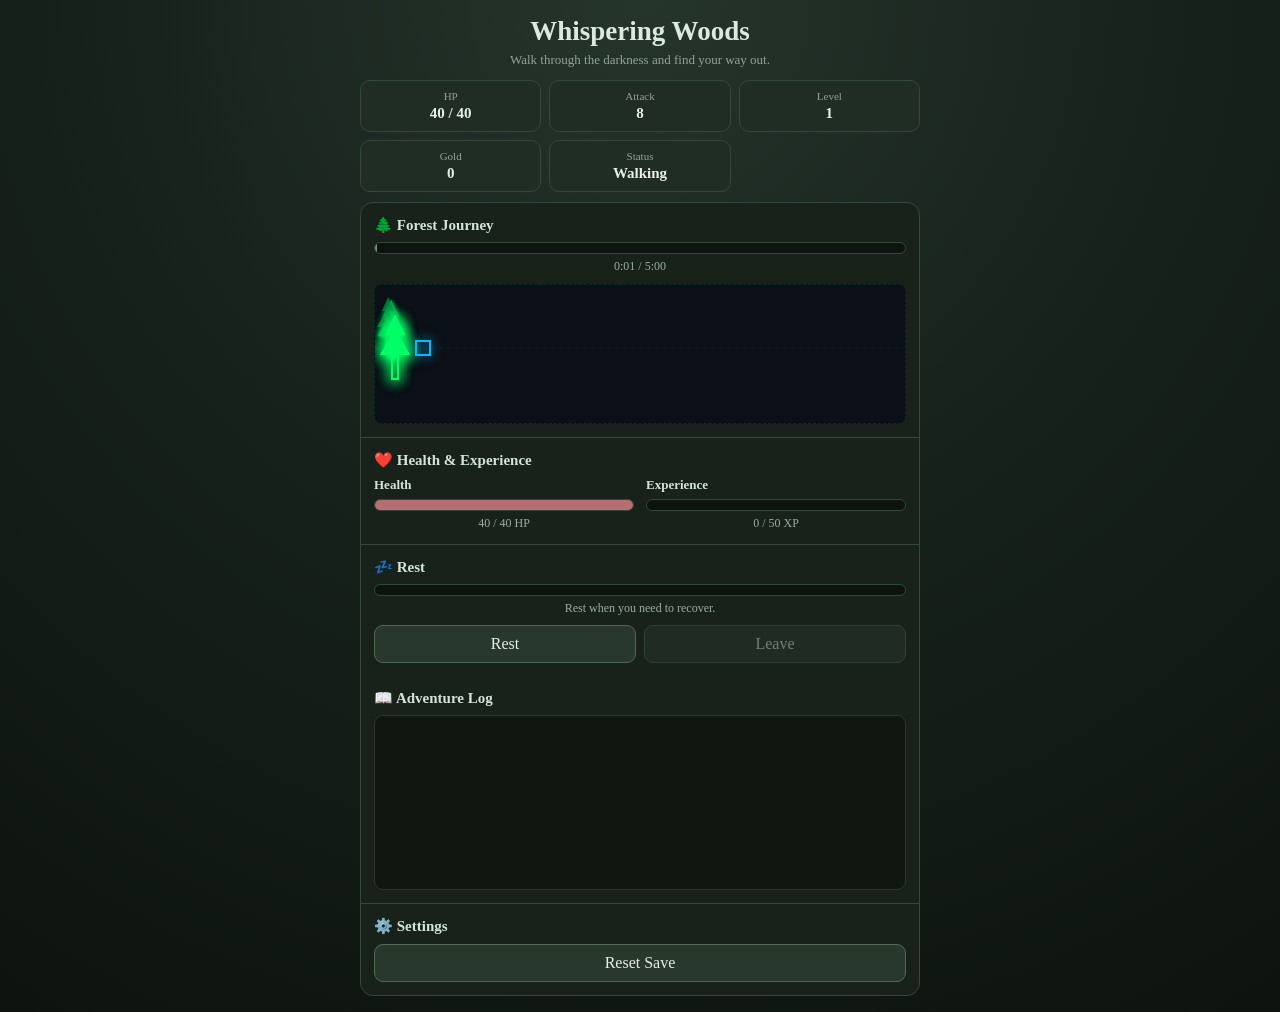
<file: index.html>
<!DOCTYPE html>
<html lang="en">
<head>
<meta charset="UTF-8">
<meta name="viewport" content="width=device-width, initial-scale=1.0">
<title>Whispering Woods</title>
<link rel="stylesheet" href="./style.css?v=3">
</head>
<body>

<div id="forestGame" class="game-screen">

<div class="game">

<header>
<h1>Whispering Woods</h1>
<p class="subtitle">Walk through the darkness and find your way out.</p>
</header>

<div class="stats">
<div class="stat"><div class="stat-label">HP</div><div class="stat-value" id="hpText">40 / 40</div></div>
<div class="stat"><div class="stat-label">Attack</div><div class="stat-value" id="attackText">8</div></div>
<div class="stat"><div class="stat-label">Level</div><div class="stat-value" id="levelText">1</div></div>
<div class="stat"><div class="stat-label">Gold</div><div class="stat-value" id="goldText">0</div></div>
<div class="stat"><div class="stat-label">Status</div><div class="stat-value" id="statusText">Walking</div></div>
</div>

<div class="game-box">

<div id="forestScreen">

<div class="section">
<div class="section-title">🌲 Forest Journey</div>
<div class="bar"><div class="bar-fill" id="forestBar"></div></div>
<div class="bar-text" id="forestText">0:00 / 5:00</div>

<iframe src="animation1.html" class="forest-animation"></iframe>
</div>

<div class="section">
<div class="section-title">❤️ Health & Experience</div>
<div class="health-xp">
<div>
<div class="small-title">Health</div>
<div class="bar"><div class="bar-fill" id="hpBar"></div></div>
<div class="bar-text" id="hpBarText">40 / 40 HP</div>
</div>
<div>
<div class="small-title">Experience</div>
<div class="bar"><div class="bar-fill" id="xpBar"></div></div>
<div class="bar-text" id="xpBarText">0 / 50 XP</div>
</div>
</div>
</div>

<div class="section">
<div class="section-title">💤 Rest</div>
<div class="bar"><div class="bar-fill" id="restBar"></div></div>
<div class="bar-text" id="restText">Rest when you need to recover.</div>
<div class="buttons">
<button id="restButton">Rest</button>
<button id="leaveButton" disabled>Leave</button>
</div>
</div>

</div>

<div class="section">
<div class="section-title">📖 Adventure Log</div>
<div class="log" id="log"></div>
</div>

<div class="section">
<div class="section-title">⚙️ Settings</div>
<div class="buttons">
<button id="resetButton">Reset Save</button>
</div>
</div>

</div>
</div>

</div>

<div id="arrivalScene" class="arrival-scene hidden">
<div class="arrival-box">
<div class="arrival-label">THE FOREST ENDS</div>
<div class="arrival-text" id="arrivalText"></div>
<button id="arrivalContinue" data-step="1">Continue</button>
</div>
</div>

<div id="villageScreen" class="village-screen hidden">

<div class="village-header">
<div>
<div class="village-kicker">A NEW BEGINNING</div>
<h1>Oakshade Village</h1>
<p>The forest is behind you. Now, rebuild what was left behind.</p>
</div>
<div class="village-status">Rebuilding</div>
</div>

<div class="village-content">

<div class="village-overview">
<div class="village-art">
<div class="village-sky"></div>
<div class="village-hill hill-one"></div>
<div class="village-hill hill-two"></div>
<div class="ruined-house house-one">🏚️</div>
<div class="ruined-house house-two">🪵</div>
<div class="village-tree tree-one">🌳</div>
<div class="village-tree tree-two">🌲</div>
<div class="village-ground"></div>
</div>
<div class="village-message">
<strong>The village is yours to restore.</strong>
<span>Gather resources, repair important buildings, and turn this forgotten place into a home.</span>
</div>
</div>

<div class="village-panel">
<div class="village-panel-title">Resources</div>
<div class="resource-grid">
<div class="resource-card"><div class="resource-icon">🪵</div><div><div class="resource-name">Wood</div><div class="resource-value" id="woodText">0</div></div><button data-gather="wood">Gather</button></div>
<div class="resource-card"><div class="resource-icon">🪨</div><div><div class="resource-name">Stone</div><div class="resource-value" id="stoneText">0</div></div><button data-gather="stone">Gather</button></div>
<div class="resource-card"><div class="resource-icon">🥕</div><div><div class="resource-name">Food</div><div class="resource-value" id="foodText">0</div></div><button data-gather="food">Gather</button></div>
</div>
</div>

<div class="village-panel village-walk-option">
<div class="village-panel-title">Explore</div>
<div class="village-walk-description">Take a 20 minute walk and find 1 random resource every 15 seconds.</div>
<button id="takeWalkButton">Take a Walk</button>
</div>

<div class="village-panel">
<div class="village-panel-heading">
<div class="village-panel-title">Rebuild the Village</div>
<div class="village-hint">Each building unlocks more of the village later.</div>
</div>
<div class="building-list">
<div class="building-card" id="campfireBuilding"><div><div class="building-name">🔥 Campfire</div><div class="building-description">A warm place to gather.</div><div class="building-cost">10 wood · 5 stone</div></div><button id="campfireBuildButton" data-build="campfire">Build</button></div>
<div class="building-card" id="shelterBuilding"><div><div class="building-name">🏠 Shelter</div><div class="building-description">A safe roof over the village.</div><div class="building-cost">20 wood · 10 stone</div></div><button id="shelterBuildButton" data-build="shelter">Build</button></div>
<div class="building-card" id="workshopBuilding"><div><div class="building-name">🛠️ Workshop</div><div class="building-description">A place for future village projects.</div><div class="building-cost">35 wood · 25 stone</div></div><button id="workshopBuildButton" data-build="workshop">Build</button></div>
</div>
</div>

<div class="village-footer">
<div id="villageLog" class="village-log"></div>
<button id="villageResetButton" class="danger-button">Reset Game</button>
</div>

</div>
</div>


<div id="villageWalkScreen" class="village-walk-screen hidden">
<div class="village-walk-box">

<div class="village-walk-header">
<div class="village-kicker">EXPLORING THE WILDS</div>
<h1>Village Walk</h1>
<p>Walk for 20 minutes. Find resources and encounter enemies along the way.</p>
</div>

<div class="village-walk-stats">
<div><span>HP</span><strong id="villageWalkHpText">40 / 40</strong></div>
<div><span>Attack</span><strong id="villageWalkAttackText">8</strong></div>
<div><span>Level</span><strong id="villageWalkLevelText">1</strong></div>
<div><span>Gold</span><strong id="villageWalkGoldText">0</strong></div>
</div>

<div class="village-walk-section">
<div class="village-walk-title">🌲 Walk Progress</div>
<div class="bar"><div class="bar-fill" id="villageWalkBar"></div></div>
<div class="bar-text" id="villageWalkText">20:00 remaining</div>
<div class="village-walk-next" id="nextWalkRewardText">15 seconds until your next resource</div>
</div>

<div class="village-walk-section">
<div class="village-walk-title">❤️ Health & Experience</div>
<div class="health-xp">
<div>
<div class="small-title">Health</div>
<div class="bar"><div class="bar-fill" id="villageWalkHpBar"></div></div>
</div>
<div>
<div class="small-title">Experience</div>
<div class="bar"><div class="bar-fill" id="villageWalkXpBar"></div></div>
<div class="bar-text" id="villageWalkXpText">0 / 50 XP</div>
</div>
</div>
</div>

<div class="village-walk-section">
<div class="village-walk-title">💤 Rest</div>
<div class="bar"><div class="bar-fill" id="villageWalkRestBar"></div></div>
<div class="bar-text" id="villageWalkRestText">Rest if you are defeated.</div>
</div>

<div class="village-walk-section">
<div class="village-walk-title">📖 Adventure Log</div>
<div class="log" id="villageWalkLog"></div>
</div>

<div class="buttons">
<button id="leaveVillageWalkButton">Leave Walk</button>
</div>

</div>
</div>


<script src="player.js"></script>
<script src="battle.js"></script>
<script src="paths.js"></script>
<script src="village.js"></script>
<script src="save.js"></script>
<script src="game.js"></script>

<script>
if ("serviceWorker" in navigator) {
    window.addEventListener("load", () => {
        navigator.serviceWorker.register("./sw.js", { updateViaCache: "none" }).catch(error => {
            console.log("Offline support could not be registered.", error);
        });
    });
}
</script>

</body>
</html>
</file>
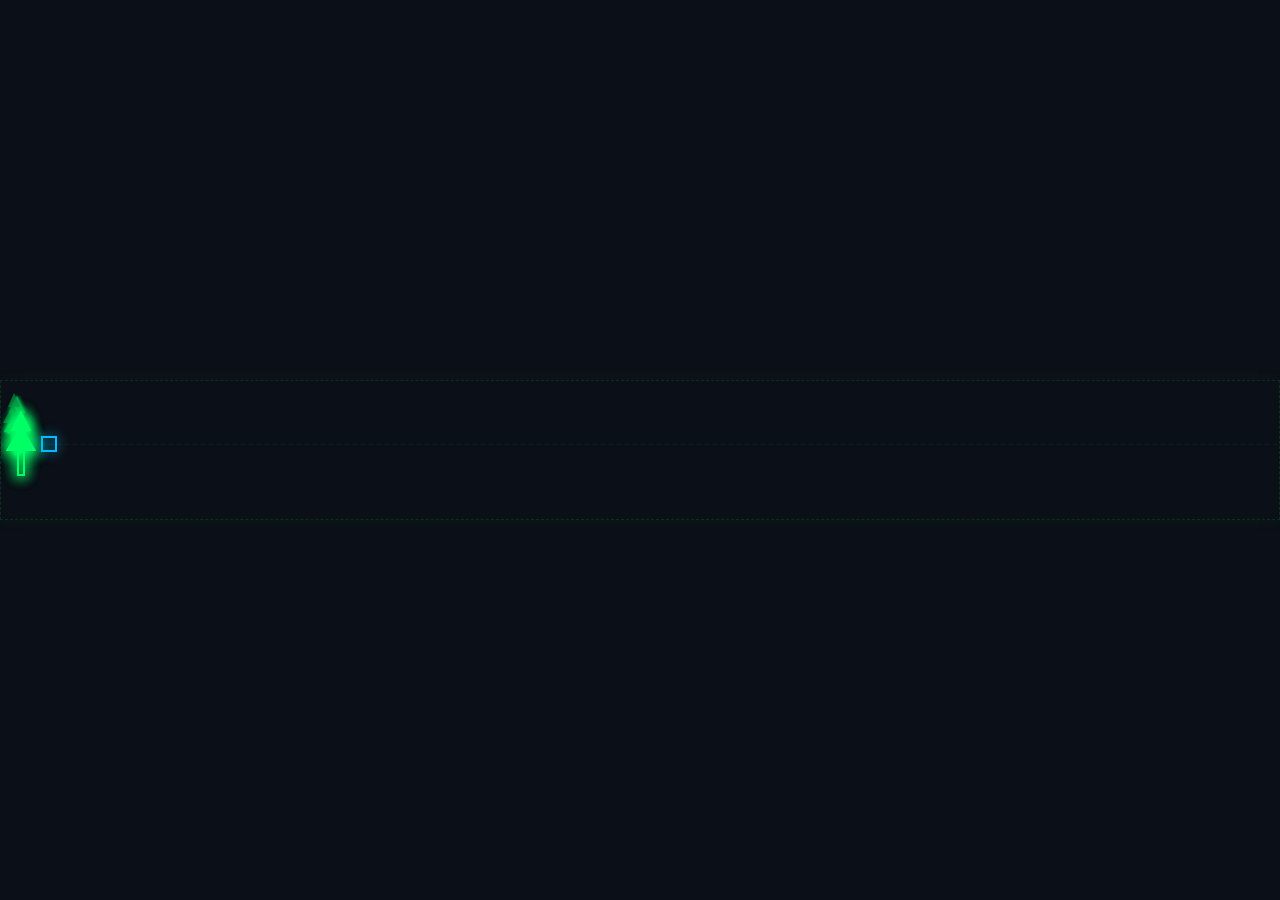
<file: animation1.html>
<!DOCTYPE html>
<html lang="en">
<head>
    <meta charset="UTF-8">
    <title>Forest Animation</title>

    <style>
        * {
            box-sizing: border-box;
        }

        html,
        body {
            margin: 0;
            width: 100%;
            height: 100%;
            overflow: hidden;
            background: #0b0f17;
        }

        body {
            display: flex;
            justify-content: center;
            align-items: center;
        }

        .stage {
            position: relative;
            width: 100%;
            height: 140px;
            overflow: hidden;
            background: #0b0f17;
            border: 1px dashed #00ff6622;
            box-shadow: 0 0 15px rgba(0, 255, 102, 0.05);
        }

        /* =========================
           PLAYER
           ========================= */

        .player {
            position: absolute;
            left: 40px;
            top: 55px;
            width: 16px;
            height: 16px;
            border: 2px solid #00bcff;
            filter: drop-shadow(0 0 6px #00bcff);
            z-index: 50;
            animation: creepForward 0.8s ease-in-out infinite alternate;
        }

        @keyframes creepForward {
            from {
                transform: translateX(0) scale(0.95);
            }

            to {
                transform: translateX(10px) scale(1.05);
            }
        }

        /* =========================
           TREE PARTS
           ========================= */

        .leaf-top {
            position: absolute;
            left: 10px;
            top: 0;
            width: 0;
            height: 0;
            border-left: 10px solid transparent;
            border-right: 10px solid transparent;
            border-bottom: 20px solid #00ff66;
            filter: drop-shadow(0 0 4px #00ff66);
        }

        .leaf-bottom {
            position: absolute;
            left: 5px;
            top: 15px;
            width: 0;
            height: 0;
            border-left: 15px solid transparent;
            border-right: 15px solid transparent;
            border-bottom: 25px solid #00ff66;
            filter: drop-shadow(0 0 4px #00ff66);
        }

        .trunk {
            position: absolute;
            left: 16px;
            top: 40px;
            width: 8px;
            height: 25px;
            border: 2px solid #00ff66;
            filter: drop-shadow(0 0 4px #00ff66);
        }

        /* =========================
           BACKGROUND FOREST
           ========================= */

        .background-forest {
            position: absolute;
            inset: 0;
            z-index: 2;
            pointer-events: none;
        }

        .background-tree {
            position: absolute;
            top: 15px;
            left: 0;
            width: 32px;
            height: 75px;
            opacity: 0.32;
            transform: translateX(0);
            animation: backgroundMove 9s linear infinite;
        }

        .background-tree .leaf-top {
            left: 8px;
            border-left-width: 8px;
            border-right-width: 8px;
            border-bottom: 17px solid #00b84f;
            filter: drop-shadow(0 0 2px #00b84f);
        }

        .background-tree .leaf-bottom {
            left: 3px;
            top: 14px;
            border-left-width: 13px;
            border-right-width: 13px;
            border-bottom-width: 22px;
            border-bottom-color: #00b84f;
            filter: drop-shadow(0 0 2px #00b84f);
        }

        .background-tree .trunk {
            left: 13px;
            top: 36px;
            width: 7px;
            height: 23px;
            border-color: #00b84f;
            filter: drop-shadow(0 0 2px #00b84f);
        }

        @keyframes backgroundMove {
            from {
                transform: translateX(110vw);
            }

            to {
                transform: translateX(-60px);
            }
        }

        /* All background trees stay on the SAME Y position */

        .background-tree:nth-child(1) {
            animation-delay: -0.2s;
            transform: scale(0.75);
        }

        .background-tree:nth-child(2) {
            animation-delay: -1.0s;
            transform: scale(0.85);
        }

        .background-tree:nth-child(3) {
            animation-delay: -1.8s;
            transform: scale(0.7);
        }

        .background-tree:nth-child(4) {
            animation-delay: -2.6s;
            transform: scale(0.9);
        }

        .background-tree:nth-child(5) {
            animation-delay: -3.4s;
            transform: scale(0.75);
        }

        .background-tree:nth-child(6) {
            animation-delay: -4.2s;
            transform: scale(0.85);
        }

        .background-tree:nth-child(7) {
            animation-delay: -5.0s;
            transform: scale(0.7);
        }

        .background-tree:nth-child(8) {
            animation-delay: -5.8s;
            transform: scale(0.9);
        }

        .background-tree:nth-child(9) {
            animation-delay: -6.6s;
            transform: scale(0.75);
        }

        .background-tree:nth-child(10) {
            animation-delay: -7.4s;
            transform: scale(0.85);
        }

        .background-tree:nth-child(11) {
            animation-delay: -8.2s;
            transform: scale(0.7);
        }

        .background-tree:nth-child(12) {
            animation-delay: -9.0s;
            transform: scale(0.9);
        }

        /* =========================
           EXTRA BACKGROUND TREES
           ========================= */

        .far-tree {
            position: absolute;
            top: 12px;
            width: 24px;
            height: 65px;
            opacity: 0.18;
            z-index: 1;
            animation: farTreeMove 12s linear infinite;
        }

        .far-tree .leaf-top {
            left: 7px;
            border-left-width: 6px;
            border-right-width: 6px;
            border-bottom-width: 14px;
            border-bottom-color: #008f42;
            filter: none;
        }

        .far-tree .leaf-bottom {
            left: 2px;
            top: 12px;
            border-left-width: 10px;
            border-right-width: 10px;
            border-bottom-width: 18px;
            border-bottom-color: #008f42;
            filter: none;
        }

        .far-tree .trunk {
            left: 10px;
            top: 32px;
            width: 5px;
            height: 20px;
            border-color: #008f42;
            filter: none;
        }

        @keyframes farTreeMove {
            from {
                transform: translateX(110vw);
            }

            to {
                transform: translateX(-50px);
            }
        }

        .far-tree:nth-child(1) {
            animation-delay: -1s;
        }

        .far-tree:nth-child(2) {
            animation-delay: -3s;
        }

        .far-tree:nth-child(3) {
            animation-delay: -5s;
        }

        .far-tree:nth-child(4) {
            animation-delay: -7s;
        }

        .far-tree:nth-child(5) {
            animation-delay: -9s;
        }

        .far-tree:nth-child(6) {
            animation-delay: -11s;
        }

        /* =========================
           FOREGROUND FOREST
           ========================= */

        .foreground-tree {
            position: absolute;
            top: 30px;
            left: 0;
            width: 40px;
            height: 80px;
            z-index: 20;
            animation: foregroundMove 5s linear infinite;
            pointer-events: none;
        }

        .foreground-tree .leaf-top {
            filter: drop-shadow(0 0 7px #00ff66);
        }

        .foreground-tree .leaf-bottom {
            filter: drop-shadow(0 0 8px #00ff66);
        }

        .foreground-tree .trunk {
            filter: drop-shadow(0 0 7px #00ff66);
        }

        @keyframes foregroundMove {
            from {
                transform: translateX(110vw);
            }

            to {
                transform: translateX(-60px);
            }
        }

        .foreground-tree-1 {
            animation-delay: -0.8s;
        }

        .foreground-tree-2 {
            animation-delay: -2.5s;
        }

        .foreground-tree-3 {
            animation-delay: -4.2s;
        }

        .foreground-tree-4 {
            animation-delay: -1.7s;
        }

        /* =========================
           GROUND LINE
           ========================= */

        .axis-line {
            position: absolute;
            top: 63px;
            left: 0;
            width: 100%;
            height: 1px;
            background:
                repeating-linear-gradient(
                    90deg,
                    #00ff6611,
                    #00ff6611 4px,
                    transparent 4px,
                    transparent 8px
                );
            z-index: 25;
        }
    </style>
</head>

<body>

    <div class="stage">

        <!-- Far background trees -->
        <div class="background-forest">

            <div class="far-tree">
                <div class="leaf-top"></div>
                <div class="leaf-bottom"></div>
                <div class="trunk"></div>
            </div>

            <div class="far-tree">
                <div class="leaf-top"></div>
                <div class="leaf-bottom"></div>
                <div class="trunk"></div>
            </div>

            <div class="far-tree">
                <div class="leaf-top"></div>
                <div class="leaf-bottom"></div>
                <div class="trunk"></div>
            </div>

            <div class="far-tree">
                <div class="leaf-top"></div>
                <div class="leaf-bottom"></div>
                <div class="trunk"></div>
            </div>

            <div class="far-tree">
                <div class="leaf-top"></div>
                <div class="leaf-bottom"></div>
                <div class="trunk"></div>
            </div>

            <div class="far-tree">
                <div class="leaf-top"></div>
                <div class="leaf-bottom"></div>
                <div class="trunk"></div>
            </div>

            <!-- Main background trees -->

            <div class="background-tree">
                <div class="leaf-top"></div>
                <div class="leaf-bottom"></div>
                <div class="trunk"></div>
            </div>

            <div class="background-tree">
                <div class="leaf-top"></div>
                <div class="leaf-bottom"></div>
                <div class="trunk"></div>
            </div>

            <div class="background-tree">
                <div class="leaf-top"></div>
                <div class="leaf-bottom"></div>
                <div class="trunk"></div>
            </div>

            <div class="background-tree">
                <div class="leaf-top"></div>
                <div class="leaf-bottom"></div>
                <div class="trunk"></div>
            </div>

            <div class="background-tree">
                <div class="leaf-top"></div>
                <div class="leaf-bottom"></div>
                <div class="trunk"></div>
            </div>

            <div class="background-tree">
                <div class="leaf-top"></div>
                <div class="leaf-bottom"></div>
                <div class="trunk"></div>
            </div>

            <div class="background-tree">
                <div class="leaf-top"></div>
                <div class="leaf-bottom"></div>
                <div class="trunk"></div>
            </div>

            <div class="background-tree">
                <div class="leaf-top"></div>
                <div class="leaf-bottom"></div>
                <div class="trunk"></div>
            </div>

            <div class="background-tree">
                <div class="leaf-top"></div>
                <div class="leaf-bottom"></div>
                <div class="trunk"></div>
            </div>

            <div class="background-tree">
                <div class="leaf-top"></div>
                <div class="leaf-bottom"></div>
                <div class="trunk"></div>
            </div>

            <div class="background-tree">
                <div class="leaf-top"></div>
                <div class="leaf-bottom"></div>
                <div class="trunk"></div>
            </div>

            <div class="background-tree">
                <div class="leaf-top"></div>
                <div class="leaf-bottom"></div>
                <div class="trunk"></div>
            </div>

        </div>

        <!-- Ground line -->
        <div class="axis-line"></div>

        <!-- Player -->
        <div class="player"></div>

        <!-- Foreground trees -->

        <div class="foreground-tree foreground-tree-1">
            <div class="leaf-top"></div>
            <div class="leaf-bottom"></div>
            <div class="trunk"></div>
        </div>

        <div class="foreground-tree foreground-tree-2">
            <div class="leaf-top"></div>
            <div class="leaf-bottom"></div>
            <div class="trunk"></div>
        </div>

        <div class="foreground-tree foreground-tree-3">
            <div class="leaf-top"></div>
            <div class="leaf-bottom"></div>
            <div class="trunk"></div>
        </div>

        <div class="foreground-tree foreground-tree-4">
            <div class="leaf-top"></div>
            <div class="leaf-bottom"></div>
            <div class="trunk"></div>
        </div>

    </div>

</body>
</html>
</file>
<file: style.css>
* {
    box-sizing: border-box;
}


body {

    margin: 0;

    min-height: 100vh;

    padding: 16px;

    background:
    radial-gradient(
        circle at top,
        #26352c 0%,
        #18231d 40%,
        #0d130f 100%
    );

    color: #e8eee9;

    font-family:
    Georgia,
    "Times New Roman",
    serif;

}



.game {

    width: min(560px, 100%);

    margin: 0 auto;

}



header {

    text-align: center;

    margin-bottom: 12px;

}



h1 {

    margin: 0;

    color: #dce9df;

    font-size: 27px;

}



.subtitle {

    margin: 5px 0 0;

    color: #8fa594;

    font-size: 13px;

}





/* PLAYER STATS */

.stats {

    display: grid;

    grid-template-columns:
    repeat(3, 1fr);

    gap: 8px;

    margin-bottom: 10px;

}



.stat {

    padding: 9px;

    text-align: center;

    background: #202d24;

    border:
    1px solid #35463a;

    border-radius: 10px;

}



.stat-label {

    color: #8fa594;

    font-size: 11px;

    margin-bottom: 3px;

}



.stat-value {

    font-size: 15px;

    font-weight: bold;

}





/* MAIN BOX */

.game-box {

    overflow: hidden;

    background: #18221b;

    border:
    1px solid #35463a;

    border-radius: 13px;

}



.section {

    padding: 13px;

    border-bottom:
    1px solid #35463a;

}



.section:last-child {

    border-bottom: 0;

}



.section-title {

    margin-bottom: 8px;

    color: #d5e4d8;

    font-size: 15px;

    font-weight: bold;

}



.small-title {

    margin-bottom: 6px;

    color: #d5e4d8;

    font-size: 13px;

    font-weight: bold;

}





/* BARS */

.bar {

    width: 100%;

    height: 12px;

    overflow: hidden;

    background: #0d130f;

    border:
    1px solid #35463a;

    border-radius: 999px;

}



.bar-fill {

    height: 100%;

    width: 0;

    transition:
    width .2s linear;

}



#forestBar {

    background: #75947c;

}



#hpBar {

    background: #b56f72;

}



#xpBar {

    background: #b49a63;

}



#restBar {

    background: #829f87;

}



.bar-text {

    margin-top: 5px;

    color: #9cad9f;

    font-size: 12px;

    text-align: center;

}





/* FOREST ANIMATION */

.forest-animation {

    display: block;

    width: 100%;

    height: 140px;

    margin-top: 10px;

    border: 0;

    border-radius: 9px;

    overflow: hidden;

}





/* HEALTH + XP */

.health-xp {

    display: grid;

    grid-template-columns:
    1fr 1fr;

    gap: 12px;

}





/* BUTTONS */

.buttons {

    display: flex;

    gap: 8px;

    margin-top: 9px;

}



button {

    flex: 1;

    padding:
    9px 10px;

    color: #e5eee7;

    background: #29382d;

    border:
    1px solid #526856;

    border-radius: 9px;

    font: inherit;

    cursor: pointer;

}



button:hover:not(:disabled) {

    background: #35483a;

}



button:disabled {

    opacity: .45;

    cursor: not-allowed;

}





/* LOG */

.log {

    height: 175px;

    overflow-y: auto;

    padding: 8px;

    background: #101710;

    border:
    1px solid #29372d;

    border-radius: 9px;

}



.log-entry {

    padding: 5px 3px;

    color: #aebcaf;

    font-size: 12px;

    border-bottom:
    1px solid rgba(
        255,
        255,
        255,
        .04
    );

}





/* VICTORY */

.victory {

    display: none;

    padding: 12px;

    color: #d8eadb;

    text-align: center;

    background: #26392b;

    border:
    1px solid #4e6b53;

    border-radius: 9px;

}





/* MOBILE */

@media(max-width:500px) {


    body {

        padding: 8px;

    }


    .stats {

        gap: 4px;

    }


    .stat {

        padding: 7px 3px;

    }


    .health-xp {

        grid-template-columns:
        1fr;

        gap: 10px;

    }


    button {

        padding: 8px 6px;

        font-size: 13px;

    }


}


/* VILLAGE HUB */

.hidden {
    display: none !important;
}

.village-intro {
    background:
        linear-gradient(
            135deg,
            #202d24,
            #172019
        );
}

.village-description {
    margin: 0;
    color: #9cad9f;
    font-size: 13px;
    line-height: 1.5;
}

.resource-grid {
    display: grid;
    grid-template-columns: repeat(3, 1fr);
    gap: 8px;
}

.resource-card {
    padding: 10px 7px;
    text-align: center;
    background: #202d24;
    border: 1px solid #35463a;
    border-radius: 10px;
}

.resource-icon {
    font-size: 20px;
}

.resource-name {
    margin-top: 3px;
    color: #aebcaf;
    font-size: 12px;
}

.resource-value {
    margin: 4px 0 7px;
    color: #dce9df;
    font-size: 18px;
    font-weight: bold;
}

.resource-card button {
    width: 100%;
    padding: 6px;
    font-size: 12px;
}

.building-list {
    display: flex;
    flex-direction: column;
    gap: 7px;
}

.building-card {
    display: flex;
    align-items: center;
    justify-content: space-between;
    gap: 10px;
    padding: 10px;
    background: #202d24;
    border: 1px solid #35463a;
    border-radius: 10px;
}

.building-card.built {
    background: #26392b;
    border-color: #4e6b53;
}

.building-name {
    color: #dce9df;
    font-size: 13px;
    font-weight: bold;
}

.building-description {
    margin-top: 2px;
    color: #8fa594;
    font-size: 11px;
}

.building-cost {
    margin-top: 4px;
    color: #9cad9f;
    font-size: 10px;
}

.building-card button {
    flex: 0 0 75px;
    padding: 7px;
    font-size: 12px;
}


/* ARRIVAL WORD CUTSCENE */

.arrival-scene {
    position: fixed;
    inset: 0;
    z-index: 1000;
    display: flex;
    align-items: center;
    justify-content: center;
    padding: 20px;
    background: #000000;
}

.arrival-box {
    width: min(520px, 100%);
    padding: 40px 30px;
    text-align: center;
    display: flex;
    flex-direction: column;
    align-items: center;
    justify-content: center;
    background: transparent;
    border: none;
    box-shadow: none;
}

.arrival-label {
    margin-bottom: 22px;
    color: #8fa594;
    font-size: 10px;
    letter-spacing: 3px;
}

.arrival-text {
    min-height: 120px;
    display: flex;
    align-items: center;
    justify-content: center;
    color: #dce9df;
    font-size: clamp(22px, 3vw, 34px);
    line-height: 1.5;
    text-align: center;
    max-width: 560px;
}

.arrival-box button {
    margin-top: 28px;
    min-width: 180px;
    padding: 12px 20px;
    color: #e5eee7;
    background: #29382d;
    border: 1px solid #526856;
    border-radius: 9px;
    font: inherit;
    cursor: pointer;
    font-size: 15px;
}

.arrival-box button:hover {
    background: #35483a;
}


@media(max-width:500px) {

    .resource-grid {
        gap: 5px;
    }

    .resource-card {
        padding: 8px 4px;
    }

    .resource-card button {
        font-size: 11px;
    }

    .building-card {
        padding: 8px;
    }

    .arrival-box {
        padding: 30px 20px;
    }

    .arrival-text {
        font-size: 18px;
    }
}

/* ==========================================================
   SCREEN SWITCHING
   ========================================================== */
.hidden {
    display: none !important;
}

.game-screen {
    min-height: 100vh;
}

/* ==========================================================
   VILLAGE HUB
   The village is intentionally a completely different screen.
   ========================================================== */
.village-screen {
    min-height: 100vh;
    padding: 28px;
    background:
        radial-gradient(circle at 50% 0%, #384936 0%, #202b20 35%, #101610 100%);
    color: #e9eee4;
}

.village-header,
.village-content {
    width: min(1100px, 100%);
    margin: 0 auto;
}

.village-header {
    display: flex;
    align-items: flex-end;
    justify-content: space-between;
    gap: 20px;
    padding: 10px 0 24px;
    border-bottom: 1px solid #465543;
}

.village-kicker {
    color: #a9bc91;
    font-size: 11px;
    letter-spacing: 3px;
    font-weight: bold;
}

.village-header h1 {
    margin: 5px 0;
    font-size: clamp(32px, 6vw, 52px);
    color: #edf2e9;
}

.village-header p {
    margin: 0;
    color: #aab7a5;
    font-size: 15px;
}

.village-status {
    padding: 9px 13px;
    border: 1px solid #596951;
    border-radius: 999px;
    background: #273225;
    color: #cbd8bf;
    white-space: nowrap;
    font-size: 12px;
}

.village-content {
    display: grid;
    grid-template-columns: minmax(0, 1.1fr) minmax(320px, .9fr);
    gap: 18px;
    padding-top: 20px;
}

.village-overview {
    grid-row: span 3;
    min-height: 600px;
    display: flex;
    flex-direction: column;
    overflow: hidden;
    border: 1px solid #4b5b47;
    border-radius: 18px;
    background: #1b251b;
    box-shadow: 0 18px 50px rgba(0,0,0,.25);
}

.village-art {
    position: relative;
    flex: 1;
    min-height: 430px;
    overflow: hidden;
    background: linear-gradient(#809a82 0%, #b3c59b 52%, #74845b 53%, #526043 100%);
}

.village-sky {
    position: absolute;
    inset: 0;
    background: radial-gradient(circle at 70% 22%, rgba(255,248,202,.55), transparent 18%);
}

.village-hill {
    position: absolute;
    width: 80%;
    height: 45%;
    bottom: 20%;
    border-radius: 50% 50% 0 0;
    background: #667753;
}

.hill-one { left: -20%; }
.hill-two { right: -25%; bottom: 13%; background: #5b694b; }

.village-ground {
    position: absolute;
    left: -10%;
    right: -10%;
    bottom: -20%;
    height: 45%;
    border-radius: 50% 50% 0 0;
    background: #536143;
}

.ruined-house,
.village-tree {
    position: absolute;
    z-index: 2;
    filter: drop-shadow(0 7px 4px rgba(0,0,0,.2));
}

.ruined-house { font-size: 78px; }
.house-one { left: 25%; bottom: 25%; }
.house-two { right: 27%; bottom: 20%; font-size: 55px; }
.village-tree { font-size: 70px; }
.tree-one { left: 6%; bottom: 25%; }
.tree-two { right: 7%; bottom: 27%; }

.village-message {
    display: flex;
    flex-direction: column;
    gap: 6px;
    padding: 18px 20px;
}

.village-message strong { font-size: 18px; }
.village-message span { color: #aab7a5; line-height: 1.5; }

.village-panel {
    padding: 18px;
    border: 1px solid #43513f;
    border-radius: 15px;
    background: rgba(26,36,27,.94);
}

.village-panel-title {
    margin-bottom: 12px;
    font-size: 18px;
    font-weight: bold;
}

.village-panel-heading {
    display: flex;
    justify-content: space-between;
    gap: 15px;
    align-items: baseline;
}

.village-hint {
    color: #879781;
    font-size: 11px;
    text-align: right;
}

.resource-grid {
    display: grid;
    gap: 9px;
}

.resource-card {
    display: grid;
    grid-template-columns: 35px 1fr auto;
    align-items: center;
    gap: 10px;
    padding: 10px;
    border: 1px solid #394837;
    border-radius: 10px;
    background: #222d21;
}

.resource-icon { font-size: 22px; }
.resource-name { font-size: 13px; color: #aab7a5; }
.resource-value { font-size: 17px; font-weight: bold; }

.resource-card button,
.building-card button,
.village-footer button {
    border: 1px solid #65785d;
    border-radius: 8px;
    padding: 8px 12px;
    background: #394a35;
    color: #edf2e9;
    cursor: pointer;
    font-weight: bold;
}

.resource-card button:hover,
.building-card button:hover:not(:disabled) {
    background: #4a6044;
}

.building-list {
    display: grid;
    gap: 8px;
}

.building-card {
    display: flex;
    align-items: center;
    justify-content: space-between;
    gap: 12px;
    padding: 11px;
    border: 1px solid #394837;
    border-radius: 10px;
    background: #222d21;
}

.building-card.built {
    border-color: #667e58;
    background: #263526;
}

.building-name { font-weight: bold; }
.building-description { margin-top: 3px; color: #929f8d; font-size: 11px; }
.building-cost { margin-top: 5px; color: #b7c69e; font-size: 10px; }

button:disabled {
    opacity: .45;
    cursor: not-allowed;
}

.village-footer {
    grid-column: 2;
    display: flex;
    align-items: flex-start;
    gap: 10px;
}

.village-log {
    flex: 1;
    min-height: 50px;
    max-height: 100px;
    overflow: auto;
    padding: 10px 12px;
    border: 1px solid #394837;
    border-radius: 10px;
    background: #121a12;
    color: #98a893;
    font-size: 11px;
    line-height: 1.7;
}

.danger-button {
    background: #4a2929 !important;
    border-color: #714242 !important;
}

@media (max-width: 760px) {
    .village-screen { padding: 16px; }
    .village-header { align-items: flex-start; flex-direction: column; }
    .village-content { grid-template-columns: 1fr; }
    .village-overview { grid-row: auto; min-height: 0; }
    .village-art { min-height: 310px; }
    .village-footer { grid-column: auto; }
}


/* ==========================================================
   HIDDEN SCREENS
   ========================================================== */
.arrival-scene.hidden,
.village-screen.hidden,
.hidden {
    display: none !important;
}

/* Finished-forest cutscene: full black screen with text centered. */
.arrival-scene:not(.hidden) {
    position: fixed;
    inset: 0;
    z-index: 1000;
    display: flex;
    align-items: center;
    justify-content: center;
    width: 100vw;
    height: 100vh;
    padding: 20px;
    background: #000;
}

.arrival-box {
    width: min(620px, 100%);
    min-height: 240px;
    padding: 30px;
    margin: 0;
    display: flex;
    flex-direction: column;
    align-items: center;
    justify-content: center;
    text-align: center;
    background: transparent;
    border: 0;
    box-shadow: none;
}

.arrival-text {
    width: 100%;
    min-height: 100px;
    display: flex;
    align-items: center;
    justify-content: center;
    color: #fff;
    font-size: clamp(20px, 3vw, 32px);
    line-height: 1.5;
    text-align: center;
}

.arrival-box button {
    flex: 0 0 auto;
    width: auto;
    min-width: 180px;
    margin-top: 28px;
    padding: 12px 22px;
}


/* ==========================================================
   TRUE SEPARATE SCREENS
   ========================================================== */

/* The forest is the only screen shown while the path is active. */
#forestGame.hidden {
    display: none !important;
}

/* The finished-path story is its own full-screen black scene. */
#arrivalScene {
    position: fixed;
    inset: 0;
    z-index: 9999;
    width: 100vw;
    height: 100vh;
    background: #000;
}

/* The village is a completely separate full-screen game screen. */
#villageScreen {
    position: fixed;
    inset: 0;
    z-index: 10000;
    width: 100vw;
    height: 100vh;
    min-height: 100vh;
    overflow-y: auto;
    background:
        radial-gradient(circle at 50% 0%, #384936 0%, #202b20 35%, #101610 100%);
}

#arrivalScene.hidden,
#villageScreen.hidden {
    display: none !important;
}

/* Never allow the arrival text to exist until JavaScript opens the scene. */
#arrivalScene.hidden #arrivalText,
#arrivalScene.hidden #arrivalContinue {
    display: none;
}


/* FINAL ARRIVAL SCREEN POSITION FIX */
#arrivalScene:not(.hidden) {
    position: fixed !important;
    inset: 0 !important;
    width: 100vw !important;
    height: 100vh !important;
    display: flex !important;
    align-items: center !important;
    justify-content: center !important;
    padding: 20px !important;
    margin: 0 !important;
    background: #000 !important;
    z-index: 99999 !important;
}

#arrivalScene:not(.hidden) .arrival-box {
    position: relative !important;
    inset: auto !important;
    width: min(620px, 100%) !important;
    min-height: 240px !important;
    margin: 0 auto !important;
    padding: 30px !important;
    display: flex !important;
    flex-direction: column !important;
    align-items: center !important;
    justify-content: center !important;
    text-align: center !important;
}

#arrivalScene:not(.hidden) #arrivalText {
    width: 100% !important;
    min-height: 100px !important;
    display: flex !important;
    align-items: center !important;
    justify-content: center !important;
    text-align: center !important;
}


/* ==========================================================
   VILLAGE MOBILE / WALKING-STYLE UI
   ========================================================== */

#villageScreen {
    padding: 10px;
    font-family: Georgia, "Times New Roman", serif;
}

#villageScreen .village-header,
#villageScreen .village-content {
    width: min(560px, 100%);
    margin: 0 auto;
}

#villageScreen .village-header {
    align-items: center;
    padding: 4px 0 10px;
    gap: 10px;
}

#villageScreen .village-header h1 {
    font-size: 27px;
    margin: 3px 0;
}

#villageScreen .village-header p {
    font-size: 13px;
    line-height: 1.35;
}

#villageScreen .village-kicker {
    font-size: 9px;
    letter-spacing: 2px;
}

#villageScreen .village-status {
    padding: 7px 10px;
    font-size: 11px;
}

#villageScreen .village-content {
    display: flex;
    flex-direction: column;
    gap: 10px;
    padding-top: 10px;
}

#villageScreen .village-overview {
    min-height: 0;
    border-radius: 13px;
    box-shadow: none;
}

#villageScreen .village-art {
    min-height: 190px;
    height: 190px;
    flex: none;
}

#villageScreen .ruined-house {
    font-size: 50px;
}

#villageScreen .house-one {
    left: 22%;
    bottom: 23%;
}

#villageScreen .house-two {
    right: 22%;
    bottom: 19%;
    font-size: 38px;
}

#villageScreen .village-tree {
    font-size: 45px;
}

#villageScreen .tree-one {
    left: 5%;
    bottom: 24%;
}

#villageScreen .tree-two {
    right: 5%;
    bottom: 26%;
}

#villageScreen .village-message {
    padding: 11px 13px;
    gap: 4px;
}

#villageScreen .village-message strong {
    font-size: 14px;
}

#villageScreen .village-message span {
    font-size: 11px;
    line-height: 1.4;
}

#villageScreen .village-panel {
    padding: 12px;
    border-radius: 13px;
}

#villageScreen .village-panel-title {
    margin-bottom: 8px;
    font-size: 15px;
}

#villageScreen .resource-grid {
    grid-template-columns: 1fr;
    gap: 6px;
}

#villageScreen .resource-card {
    grid-template-columns: 30px 1fr auto;
    gap: 8px;
    padding: 8px;
}

#villageScreen .resource-icon {
    font-size: 18px;
}

#villageScreen .resource-name {
    font-size: 11px;
}

#villageScreen .resource-value {
    margin: 2px 0 0;
    font-size: 15px;
}

#villageScreen .resource-card button {
    padding: 7px 10px;
    font-size: 11px;
}

#villageScreen .village-panel-heading {
    display: block;
}

#villageScreen .village-hint {
    margin-top: -4px;
    margin-bottom: 8px;
    text-align: left;
    font-size: 10px;
}

#villageScreen .building-list {
    gap: 6px;
}

#villageScreen .building-card {
    align-items: center;
    gap: 8px;
    padding: 8px;
}

#villageScreen .building-name {
    font-size: 12px;
}

#villageScreen .building-description {
    font-size: 10px;
}

#villageScreen .building-cost {
    font-size: 9px;
}

#villageScreen .building-card button {
    flex: 0 0 65px;
    padding: 7px 5px;
    font-size: 11px;
}

#villageScreen .village-footer {
    display: flex;
    flex-direction: column;
    gap: 7px;
}

#villageScreen .village-log {
    width: 100%;
    min-height: 45px;
    max-height: 80px;
    padding: 8px 10px;
}

#villageScreen .village-footer .danger-button {
    width: 100%;
    padding: 8px;
    font-size: 12px;
}

@media (max-width: 500px) {
    #villageScreen {
        padding: 8px;
    }

    #villageScreen .village-header {
        flex-direction: row;
        align-items: center;
    }

    #villageScreen .village-header > div:first-child {
        min-width: 0;
    }

    #villageScreen .village-header h1 {
        font-size: 22px;
    }

    #villageScreen .village-header p {
        font-size: 11px;
    }

    #villageScreen .village-status {
        flex: 0 0 auto;
        font-size: 10px;
        padding: 6px 8px;
    }

    #villageScreen .village-art {
        min-height: 160px;
        height: 160px;
    }

    #villageScreen .ruined-house {
        font-size: 42px;
    }

    #villageScreen .house-two {
        font-size: 32px;
    }

    #villageScreen .village-tree {
        font-size: 38px;
    }
}

/* VILLAGE WALK */
.village-walk-option {
    display: flex;
    flex-direction: column;
    gap: 8px;
}

.village-walk-description {
    color: #9cad9f;
    font-size: 12px;
    line-height: 1.45;
}

.village-walk-option button {
    width: 100%;
    padding: 9px 12px;
    border: 1px solid #65785d;
    border-radius: 8px;
    background: #394a35;
    color: #edf2e9;
    cursor: pointer;
    font: inherit;
    font-weight: bold;
}

.village-walk-screen {
    position: fixed;
    inset: 0;
    z-index: 10001;
    display: flex;
    align-items: center;
    justify-content: center;
    padding: 20px;
    background: radial-gradient(circle at 50% 20%, #384936 0%, #182018 45%, #0b100c 100%);
}

.village-walk-box {
    width: min(500px, 100%);
    padding: 30px;
    text-align: center;
    border: 1px solid #4b5b47;
    border-radius: 16px;
    background: #18221b;
}

.village-walk-box h1 {
    margin: 5px 0;
}

.village-walk-box p {
    color: #9cad9f;
    font-size: 13px;
}

.village-walk-icon {
    margin: 25px 0;
    font-size: 64px;
}

#villageWalkBar {
    background: #829f87;
}

.village-walk-next {
    margin-top: 8px;
    color: #8fa594;
    font-size: 11px;
}

@media (max-width: 500px) {
    .village-walk-box {
        padding: 24px 16px;
    }

    .village-walk-icon {
        font-size: 52px;
    }
}

/* FOREST-STYLE VILLAGE WALK */
.village-walk-screen {
    position: fixed;
    inset: 0;
    z-index: 10001;
    overflow-y: auto;
    padding: 16px;
    background: radial-gradient(circle at top, #26352c 0%, #18231d 40%, #0d130f 100%);
    color: #e8eee9;
}
.village-walk-box { width: min(560px,100%); margin: 0 auto; }
.village-walk-header { text-align: center; margin-bottom: 12px; }
.village-walk-header h1 { margin: 0; color: #dce9df; font-size: 27px; }
.village-walk-header p { margin: 5px 0 0; color: #8fa594; font-size: 13px; }
.village-walk-stats { display:grid; grid-template-columns:repeat(4,1fr); gap:8px; margin-bottom:10px; }
.village-walk-stats > div { padding:9px; text-align:center; background:#202d24; border:1px solid #35463a; border-radius:10px; }
.village-walk-stats span { display:block; color:#8fa594; font-size:11px; margin-bottom:3px; }
.village-walk-stats strong { font-size:15px; }
.village-walk-section { padding:13px; margin-bottom:10px; background:#18221b; border:1px solid #35463a; border-radius:13px; }
.village-walk-title { margin-bottom:8px; color:#d5e4d8; font-size:15px; font-weight:bold; }
.village-walk-section .health-xp { display:grid; grid-template-columns:1fr 1fr; gap:12px; }
#villageWalkBar { background:#75947c; }
#villageWalkHpBar { background:#b56f72; }
#villageWalkXpBar { background:#b49a63; }
#villageWalkRestBar { background:#829f87; }
.village-walk-screen .log { height:175px; }
.village-walk-screen .buttons { margin-top:0; }
@media(max-width:500px) {
    .village-walk-screen { padding:8px; }
    .village-walk-stats { gap:4px; }
    .village-walk-stats > div { padding:7px 3px; }
    .village-walk-section { padding:11px; }
    .village-walk-section .health-xp { grid-template-columns:1fr; gap:10px; }
}
</file>
